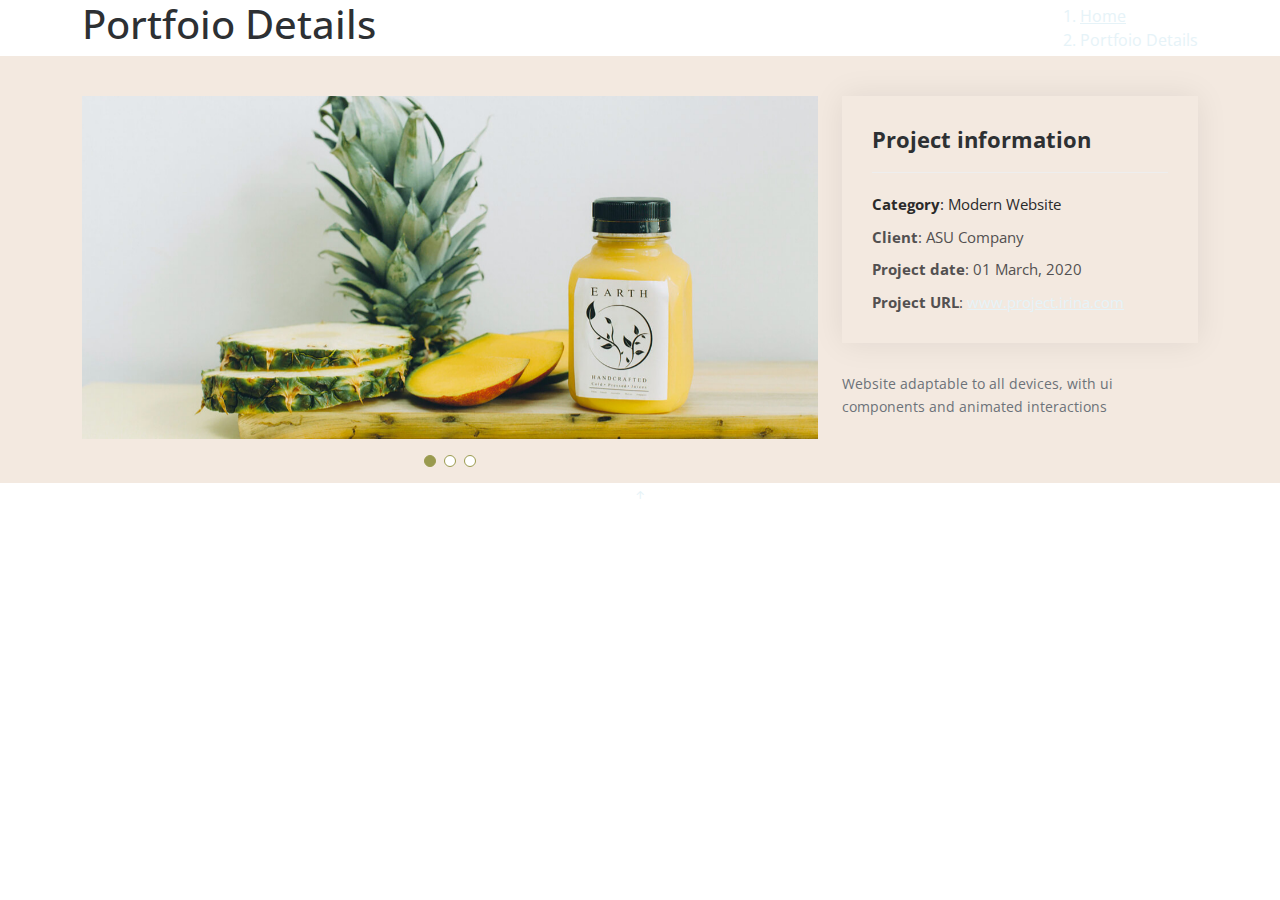
<file: portfolio-details.html>
<!DOCTYPE html>
<html lang="en">

<head>
  <meta charset="utf-8">
  <meta content="width=device-width, initial-scale=1.0" name="viewport">

  <title>Portfolio Details</title>
  <meta content="" name="description">
  <meta content="" name="keywords">

  <link rel="stylesheet" href="./bootstrap/css/bootstrap.min.css">
  <link rel="stylesheet" href="css/jquery.fancybox.css">
  <link rel="stylesheet" href="css/main.css">
  <link rel="stylesheet" href="css/responsive.css">
  <link rel="stylesheet" href="css/animate.min.css">
  <link rel="stylesheet" href="https://maxcdn.bootstrapcdn.com/font-awesome/4.4.0/css/font-awesome.min.css">

  <!-- Google Fonts -->
  <link href="https://fonts.googleapis.com/css?family=Open+Sans:300,300i,400,400i,600,600i,700,700i" rel="stylesheet">
  <link href="https://fonts.googleapis.com/css2?family=Raleway:wght@200&display=swap" rel="stylesheet">
  <link href="https://fonts.googleapis.com/css2?family=Poppins:wght@200&display=swap" rel="stylesheet">

  <!-- Vendor Files CSS -->
  <link href="./vendor/aos/aos.css" rel="stylesheet">
  <link href="./vendor/bootstrap-icons/bootstrap-icons.css" rel="stylesheet">
  <link href="./vendor/boxicons/css/boxicons.min.css" rel="stylesheet">
  <link href="./vendor/glightbox/css/glightbox.min.css" rel="stylesheet">
  <link href="./vendor/swiper/swiper-bundle.min.css" rel="stylesheet">

</head>

<body>



  <main id="main">

    <!-- ======= Breadcrumbs ======= -->
    <section id="breadcrumbs" class="breadcrumbs">
      <div class="container">

        <div class="d-flex justify-content-between align-items-center">
          <h2>Portfoio Details</h2>
          <ol>
            <li><a href="./index.html">Home</a></li>
            <li>Portfoio Details</li>
          </ol>
        </div>

      </div>
    </section><!-- End Breadcrumbs -->

    <!-- ======= Portfolio Details Section ======= -->
    <section id="portfolio-details" class="portfolio-details">
      <div class="container">

        <div class="row gy-4">

          <div class="col-lg-8">
            <div class="portfolio-details-slider swiper">
              <div class="swiper-wrapper align-items-center">

                <div class="swiper-slide">
                  <img src="./images/portfolio/portfolio-details-1.jpg" alt="">
                </div>

                <div class="swiper-slide">
                  <img src="./images/portfolio/portfolio-details-2.jpg" alt="">
                </div>

                <div class="swiper-slide">
                  <img src="./images/portfolio/portfolio-details-3.jpg" alt="">
                </div>

              </div>
              <div class="swiper-pagination"></div>
            </div>
          </div>

          <div class="col-lg-4">
            <div class="portfolio-info">
              <h3>Project information</h3>
              <ul>
                <li><strong>Category</strong>: Modern Website</li>
                <li><strong>Client</strong>: ASU Company</li>
                <li><strong>Project date</strong>: 01 March, 2020</li>
                <li><strong>Project URL</strong>: <a href="#">www.project.irina.com</a></li>
              </ul>
            </div>
            <div class="portfolio-description">
              <p>
                Website adaptable to all devices,
                with ui components and animated interactions
              </p>
            </div>
          </div>

        </div>

      </div>
    </section><!-- End Portfolio Details Section -->

  </main><!-- End #main -->

  

  <a href="#" class="back-to-top d-flex align-items-center justify-content-center"><i class="bi bi-arrow-up-short"></i></a>

  <!-- Vendor Files JS -->
  <script src="./vendor/purecounter/purecounter_vanilla.js"></script>
  <script src="./vendor/aos/aos.js"></script>
  <script src="./vendor/glightbox/js/glightbox.min.js"></script>
  <script src="./vendor/isotope-layout/isotope.pkgd.min.js"></script>
  <script src="./vendor/swiper/swiper-bundle.min.js"></script>
  <script src="./vendor/typed.js/typed.umd.js"></script>
  <script src="./vendor/waypoints/noframework.waypoints.js"></script>

  <!-- JS FILES --> 
  <script src="https://ajax.googleapis.com/ajax/libs/jquery/1.11.3/jquery.min.js"></script> 
  <script src="./bootstrap/js/bootstrap.min.js"></script> 
  <script src="js/jquery.fancybox.pack.js"></script> 
  <script src="js/retina.min.js"></script> 
  <script src="js/modernizr.js"></script> 
  <script src="js/main.js"></script>

</body>

</html>
</file>
<file: css/main.css>
/* ------------------------------------------------------------------------------
	Template Name: Floix
	Author: Designstub
	Author URI: http://www.designstub.com
------------------------------------------------------------------------------*/



@import url(http://fonts.googleapis.com/css?family=Open%20Sans:300,400,500,600,700);
/* ------------------------------------------------------------------------------
	 Typography
-------------------------------------------------------------------------------*/
:root {
	--text-color : #e2ab6f;
	--text-new-color : #999A4E;
}
p {
	font-size: 14px;
	line-height: 22.4px;
	color: #6c7279;
}
h1 {
	font-size: 65px;
	color: #2d3033;
}
h2 {
	font-size: 40px;
	color: #2d3033;
}
h3 {
	font-size: 28px;
	color: #2d3033;
	font-weight: 300;
}
h4 {
	font-size: 22px;
	color: #2d3033;
	font-weight: 400;
}
h5 {
	font-size: 14px;
	color: #2d3033;
	text-transform: uppercase;
	font-weight: 700;
}
.btn {
	border: 1px solid rgba(0, 0, 0, 0.75);
	margin-top: 20px;
	color: #2a2a2a;
	font-size: 12px;
	font-weight: 400;
	letter-spacing: 1px;
	border-radius: 0px;
	padding: 1.5% 3%;
	display: inline-block;
	text-transform: uppercase;
}
.btn:hover, .btn:focus {
	background-color: #2a2a2a;
	color: #fff;
}
.btn-large {
	padding: 15px 40px;
}
/* ------------------------------------------------------------------------------
	 General Style
-------------------------------------------------------------------------------*/
a {
	color: #E6F3F8;
}
a:hover, a:focus {
	text-decoration: none;
	-moz-transition: background-color, color, 0.3s;
	-o-transition: background-color, color, 0.3s;
	-webkit-transition: background-color, color, 0.3s;
	transition: background-color, color, 0.3s;
}
body {
	font-family: "Open Sans", sans-serif;
	font-weight: 400;
	color: #E6F3F8;
}
ul, ol {
	margin: 0;
	padding: 0;
}
ul li {
	list-style: none;
	color: #2a2a2a;
}
.section {
	padding: 100px 0;
}
.no-padding {
	padding: 0;
}
.no-gutter [class*=col-] {
	padding-right: 0;
	padding-left: 0;
}
/* ==========================================================================
	$Header
========================================================================== */
#header {
	position: fixed;
	width: 100%;
	z-index: 999;
}
#header .header-content {
	margin: 0 auto;
	max-width: 1170px;
	padding: 40px 0;
	width: 100%;
	-moz-transition: padding 0.3s;
	-o-transition: padding 0.3s;
	-webkit-transition: padding 0.3s;
	transition: padding 0.3s;
}
#header .logo {
	font-size: 27px;
	color: #f3e9e0;
	letter-spacing: 3px;
	font-weight: 300;
	float: left;
	text-decoration: none;
}
#header.fixed {
	background-color: rgba(126, 126, 126, 0.486);
}
#header.fixed .header-content {
	border-bottom: 0;
	padding: 25px 0;
}
#header.fixed .nav-toggle {
	top: 18px;
}
.navigation.open {
	opacity: 0.9;
	visibility: visible;
	-moz-transition: opacity 0.5s;
	-o-transition: opacity 0.5s;
	-webkit-transition: opacity 0.5s;
	transition: opacity 0.5s;
}
.navigation {
	float: right;
}
.navigation li {
	display: inline-block;
}
.navigation a {
	text-decoration: none;
	font-size: 13px;
	font-weight: 300;
	letter-spacing: 2px;
	margin-left: 40px;
}
.navigation a:hover, .navigation a.active {
	color: #96703f;
}
.nav-toggle {
	display: none;
	height: 44px;
	overflow: hidden;
	position: fixed;
	right: 5%;
	text-indent: 100%;
	top: 32px;
	white-space: nowrap;
	width: 44px;
	z-index: 99999;
	-moz-transition: all 0.3s;
	-o-transition: all 0.3s;
	-webkit-transition: all 0.3s;
	transition: all 0.3s;
}
.nav-toggle:before, .nav-toggle:after {
	border-radius: 50%;
	content: "";
	height: 100%;
	left: 0;
	position: absolute;
	top: 0;
	width: 100%;
	-moz-transform: translateZ(0);
	-ms-transform: translateZ(0);
	-webkit-transform: translateZ(0);
	transform: translateZ(0);
	-moz-backface-visibility: hidden;
	-webkit-backface-visibility: hidden;
	backface-visibility: hidden;
	-moz-transition-property: -moz-transform;
	-o-transition-property: -o-transform;
	-webkit-transition-property: -webkit-transform;
	transition-property: transform;
}
.nav-toggle:before {
	background-color: #999A4E;
	-moz-transform: scale(1);
	-ms-transform: scale(1);
	-webkit-transform: scale(1);
	transform: scale(1);
	-moz-transition-duration: 0.3s;
	-o-transition-duration: 0.3s;
	-webkit-transition-duration: 0.3s;
	transition-duration: 0.3s;
}
.nav-toggle:after {
	background-color: #2d3033;
	-moz-transform: scale(0);
	-ms-transform: scale(0);
	-webkit-transform: scale(0);
	transform: scale(0);
	-moz-transition-duration: 0s;
	-o-transition-duration: 0s;
	-webkit-transition-duration: 0s;
	transition-duration: 0s;
}
.nav-toggle span {
	background-color: #fff;
	bottom: auto;
	display: inline-block;
	height: 3px;
	left: 50%;
	position: absolute;
	right: auto;
	top: 50%;
	width: 18px;
	z-index: 10;
	-moz-transform: translateX(-50%) translateY(-50%);
	-ms-transform: translateX(-50%) translateY(-50%);
	-webkit-transform: translateX(-50%) translateY(-50%);
	transform: translateX(-50%) translateY(-50%);
}
.nav-toggle span:before, .nav-toggle span:after {
	background-color: #fff;
	content: "";
	height: 100%;
	position: absolute;
	right: 0;
	top: 0;
	width: 100%;
	-moz-transform: translateZ(0);
	-ms-transform: translateZ(0);
	-webkit-transform: translateZ(0);
	transform: translateZ(0);
	-moz-backface-visibility: hidden;
	-webkit-backface-visibility: hidden;
	backface-visibility: hidden;
	-moz-transition: -moz-transform 0.3s;
	-o-transition: -o-transform 0.3s;
	-webkit-transition: -webkit-transform 0.3s;
	transition: transform 0.3s;
}
.nav-toggle span:before {
	-moz-transform: translateY(-6px) rotate(0deg);
	-ms-transform: translateY(-6px) rotate(0deg);
	-webkit-transform: translateY(-6px) rotate(0deg);
	transform: translateY(-6px) rotate(0deg);
}
.nav-toggle span:after {
	-moz-transform: translateY(6px) rotate(0deg);
	-ms-transform: translateY(6px) rotate(0deg);
	-webkit-transform: translateY(6px) rotate(0deg);
	transform: translateY(6px) rotate(0deg);
}
.nav-toggle.close-nav:before {
	-moz-transform: scale(0);
	-ms-transform: scale(0);
	-webkit-transform: scale(0);
	transform: scale(0);
}
.nav-toggle.close-nav:after {
	-moz-transform: scale(1);
	-ms-transform: scale(1);
	-webkit-transform: scale(1);
	transform: scale(1);
}
.nav-toggle.close-nav span {
	background-color: rgba(255, 255, 255, 0);
}
.nav-toggle.close-nav span:before, .nav-toggle.close-nav span:after {
	background-color: #fff;
}
.nav-toggle.close-nav span:before {
	-moz-transform: translateY(0) rotate(45deg);
	-ms-transform: translateY(0) rotate(45deg);
	-webkit-transform: translateY(0) rotate(45deg);
	transform: translateY(0) rotate(45deg);
}
.nav-toggle.close-nav span:after {
	-moz-transform: translateY(0) rotate(-45deg);
	-ms-transform: translateY(0) rotate(-45deg);
	-webkit-transform: translateY(0) rotate(-45deg);
	transform: translateY(0) rotate(-45deg);
}
/* ==========================================================================
	$Banner
========================================================================== */
.banner {
	background-image: url(../images/EJUT1524.PNG);
	background-position: start top;
	background-repeat: no-repeat;
	background-size: contain;
	min-height: 750px;
	background-color: var(--text-color);
}
.banner-inner-wrapper {
	float: right;
}
.banner-text {
	padding-top: 45%;
}
.banner-text h1 {
	color: var(--text-new-color);
	font-family: "Open Sans", sans-serif;
	font-size: 23px;
	font-weight: 400;
}
.banner-text p {
	font-family: "Poppins", sans-serif;
	color: var(--text-new-color);
	font-size: 15px;
	font-weight: 300;
	line-height: 1.5;
	margin-bottom: 1%;
}
/* ==========================================================================
	$Teams
========================================================================== */

.intro-content {
	margin-top: 20px;
}
.intro-content h1 {
	font-size: 55px;
	font-weight: 700;
	letter-spacing: -3px;
}
.intro-content h4 {
	font-size: 15px;
	letter-spacing: 3px;
	font-weight: 700;
	text-transform: uppercase;
}
.intro-content p {
	font-size: 12px;
	letter-spacing: 1px;
	line-height: 19px;
}
.intro-content li {
	line-height: 30px;
	letter-spacing: 1px;
}
/* ------------------------------------------------------------------------------
	 Works
-------------------------------------------------------------------------------*/
.work {
	-moz-box-shadow: 0 0 0 1px #fff;
	-webkit-box-shadow: 0 0 0 1px #fff;
	box-shadow: 0 0 0 1px #fff;
	overflow: hidden;
	position: relative;
}
.work img {
	width: 100%;
	height: 100%;
}
.work .overlay {
	background: rgba(232, 69, 69, 0.9);
	height: 100%;
	left: 0;
	opacity: 0;
	position: absolute;
	top: 0;
	width: 100%;
	-moz-transition: opacity, 0.3s;
	-o-transition: opacity, 0.3s;
	-webkit-transition: opacity, 0.3s;
	transition: opacity, 0.3s;
}
.work .overlay-caption {
	position: absolute;
	text-align: center;
	top: 50%;
	width: 100%;
	-moz-transform: translateY(-50%);
	-ms-transform: translateY(-50%);
	-webkit-transform: translateY(-50%);
	transform: translateY(-50%);
}
.work h5, .work p, .work img {
	-moz-transition: all, 0.5s;
	-o-transition: all, 0.5s;
	-webkit-transition: all, 0.5s;
	transition: all, 0.5s;
}
.work h5, .work p {
	color: #fff;
	margin: 0;
	opacity: 0;
}
.work span {
	font-size: 45px;
}
.work h5 {
	margin-bottom: 5px;
	-moz-transform: translate3d(0, -200%, 0);
	-ms-transform: translate3d(0, -200%, 0);
	-webkit-transform: translate3d(0, -200%, 0);
	transform: translate3d(0, -200%, 0);
}
.work p {
	-moz-transform: translate3d(0, 200%, 0);
	-ms-transform: translate3d(0, 200%, 0);
	-webkit-transform: translate3d(0, 200%, 0);
	transform: translate3d(0, 200%, 0);
}
.work-box:hover img {
	-moz-transform: scale(1.2);
	-ms-transform: scale(1.2);
	-webkit-transform: scale(1.2);
	transform: scale(1.2);
}
.work-box:hover .overlay {
	opacity: 1;
}
.work-box:hover .overlay h5, .work-box:hover .overlay p {
	opacity: 1;
	-moz-transform: translate3d(0, 0, 0);
	-ms-transform: translate3d(0, 0, 0);
	-webkit-transform: translate3d(0, 0, 0);
	transform: translate3d(0, 0, 0);
}
/* ------------------------------------------------------------------------------
	 Footer
-------------------------------------------------------------------------------*/
.footer {
	width: 94%;
	margin: auto;
	text-align: left;
	padding-top: 5%;
	padding-bottom: 7%;
}
.footer h4 {
	font-size: 14px;
	color: #000;
	letter-spacing: 2px;
	margin: 0 0 15px 0;
	padding: 0px;
}
.footer p {
	font-size: 12px;
	color: #6c7279;
}
.footer a {
	color: #000;
}
.footer a:hover {
	text-decoration: underline;
}
.footer .footer-share {
	margin-top: 0;
}
.footer .footer-share li {
	display: inline-block;
	float: none;
}
.footer .footer-share a {
	border: none;
	font-size: 14px;
	color: #000;
	letter-spacing: 15px;
}
.footer .fa-heart {
	color: #e84545;
	font-size: 12px;
	margin: 0 2px;
}
/*
=================================================
MANUELLAH
===================================================
*/
.banner-inner-wrapper:before {
	content: "";
  	position: absolute;
  	bottom: 0;
  	top: 0;
  	left: 0;
  	right: 0;
  	z-index: 1;
}
.banner-inner-wrapper .banner-text {
	position: relative;
  	z-index: 2;
  	min-width: 300px;
}
.banner-text h1 {
	color: #fff;
	font-size: 40px;
}

.banner-text p {
	color: #fff;
	font-size: 30px;
}

.banner-text p span {
	color: #525050;
	letter-spacing: 1px;
	font-weight: bold;
	border-bottom: #E6F3F8  solid  3px;
}


/*--------------------------------------------------------------
# Sections General
--------------------------------------------------------------*/
section {
  overflow: hidden;
}

.section-bg {
  background: #f3e9e0;
}

.section-title {
  padding-bottom: 30px;
}

.section-title h2 {
  font-size: 32px;
  font-weight: bold;
  margin-bottom: 20px;
  padding-bottom: 20px;
  position: relative;
  color: #525050;
}

.section-title h2::after {
  content: "";
  position: absolute;
  display: block;
  width: 50px;
  height: 3px;
  background: #999A4E;
  bottom: 0;
  left: 0;
}

.section-title p {
  margin-bottom: 0;
}


/*--------------------------------------------------------------
# About
--------------------------------------------------------------*/
.about {
	background-color: #f3e9e0;
}

.about .content h3 {
  font-weight: 700;
  font-size: 26px;
  color: #525050;
}

.about .content ul {
  list-style: none;
  padding: 0;
}

.about .content ul li {
  margin-bottom: 20px;
  display: flex;
  align-items: center;
}

.about .content ul strong {
  margin-right: 10px;
}

.about .content ul i {
  font-size: 16px;
  margin-right: 5px;
  color: #999A4E;
  line-height: 0;
}

.about .content p:last-child {
  margin-bottom: 0;
}

/*--------------------------------------------------------------
# Facts
--------------------------------------------------------------*/
.facts {
  padding-bottom: 30px;
  background-color: #e2ab6f;
}

.facts .count-box {
  padding: 30px;
  width: 100%;
}

.facts .count-box i {
  display: block;
  font-size: 44px;
  color: #999A4E;
  float: left;
  line-height: 0;
}

.facts .count-box span {
  font-size: 48px;
  line-height: 40px;
  display: block;
  font-weight: 700;
  color: #525050;
  margin-left: 60px;
}

.facts .count-box p {
  padding: 15px 0 0 0;
  margin: 0 0 0 60px;
  font-family: "Raleway", sans-serif;
  font-size: 14px;
  color: #2d3033;
}

.facts .count-box a {
  font-weight: 600;
  display: block;
  margin-top: 20px;
  color: #f3e9e0;
  font-size: 15px;
  font-family: "Poppins", sans-serif;
  transition: ease-in-out 0.3s;
}

.facts .count-box a:hover {
  color: #2d3033;
}

/*--------------------------------------------------------------
# Akills
--------------------------------------------------------------*/
.skills .progress {
  height: 60px;
  display: block;
  background: none;
  border-radius: 0;
}

.skills .progress .skill {
  padding: 0;
  margin: 0 0 6px 0;
  text-transform: uppercase;
  display: block;
  font-weight: 600;
  font-family: "Poppins", sans-serif;
  color: #050d18;
}

.skills .progress .skill .val {
  float: right;
  font-style: normal;
}

.skills .progress-bar-wrap {
  background: #f8f4e6;
  height: 10px;
}

.skills .progress-bar {
  width: 1px;
  height: 10px;
  transition: 0.9s;
  background-color: #999A4E;
}

/*--------------------------------------------------------------
# Resume
--------------------------------------------------------------*/
.resume {
	background-color: #e2ab6f;
}

.resume .resume-title {
  color: #f3e9e0;
  font-size: 26px;
  font-weight: 700;
  margin-top: 20px;
  margin-bottom: 20px;
}

.resume .resume-item {
  padding: 0 0 20px 20px;
  margin-top: -2px;
  border-left: 2px solid #999A4E;
  position: relative;
}

.resume .resume-item p {
	color: #050d18;
}

.resume .resume-item h4 {
  line-height: 18px;
  font-size: 18px;
  font-weight: 600;
  text-transform: uppercase;
  font-family: "Poppins", sans-serif;
  color: #050d18;
  margin-bottom: 10px;
}

.resume .resume-item h5 {
  font-size: 16px;
  background: #f3e9e0;
  padding: 5px 15px;
  display: inline-block;
  font-weight: 600;
  margin-bottom: 10px;
}

.resume .resume-item ul {
  padding-left: 20px;
}

.resume .resume-item ul li {
  padding-bottom: 10px;
}

.resume .resume-item:last-child {
  padding-bottom: 0;
}

.resume .resume-item::before {
  content: "";
  position: absolute;
  width: 16px;
  height: 16px;
  border-radius: 50px;
  left: -9px;
  top: 0;
  background: #fff;
  border: 2px solid #999A4E;
}


/*--------------------------------------------------------------
# Portfolio
--------------------------------------------------------------*/
.portfolio {
	background-color: #f3e9e0;
}

.portfolio .portfolio-item {
  margin-bottom: 30px;
}

.portfolio #portfolio-flters {
  padding: 0;
  margin: 0 auto 35px auto;
  list-style: none;
  text-align: center;
  background: #fff;
  border-radius: 50px;
  padding: 2px 15px;
}

.portfolio #portfolio-flters li {
  cursor: pointer;
  display: inline-block;
  padding: 10px 15px 8px 15px;
  font-size: 14px;
  font-weight: 600;
  line-height: 1;
  text-transform: uppercase;
  color: #272829;
  margin-bottom: 5px;
  transition: all 0.3s ease-in-out;
}

.portfolio #portfolio-flters li:hover,
.portfolio #portfolio-flters li.filter-active {
  color: #999A4E;
}

.portfolio #portfolio-flters li:last-child {
  margin-right: 0;
}

.portfolio .portfolio-wrap {
  transition: 0.3s;
  position: relative;
  overflow: hidden;
  z-index: 1;
}

.portfolio .portfolio-wrap::before {
  content: "";
  background: rgba(255, 255, 255, 0.5);
  position: absolute;
  left: 0;
  right: 0;
  top: 0;
  bottom: 0;
  transition: all ease-in-out 0.3s;
  z-index: 2;
  opacity: 0;
}

.portfolio .portfolio-wrap .portfolio-links {
  opacity: 1;
  left: 0;
  right: 0;
  bottom: -60px;
  z-index: 3;
  position: absolute;
  transition: all ease-in-out 0.3s;
  display: flex;
  justify-content: center;
}

.portfolio .portfolio-wrap .portfolio-links a {
  color: #fff;
  font-size: 28px;
  text-align: center;
  background: #999A4E;
  transition: 0.3s;
  width: 50%;
}

.portfolio .portfolio-wrap .portfolio-links a:hover {
  background: #999A4E;
}

.portfolio .portfolio-wrap .portfolio-links a+a {
  border-left: 1px solid #96703f;
}

.portfolio .portfolio-wrap:hover::before {
  top: 0;
  left: 0;
  right: 0;
  bottom: 0;
  opacity: 1;
}

.portfolio .portfolio-wrap:hover .portfolio-links {
  opacity: 1;
  bottom: 0;
}

/*--------------------------------------------------------------
# Portfolio Details
--------------------------------------------------------------*/
.portfolio-details {
	background-color: #f3e9e0;
  padding-top: 40px;
}

.portfolio-details .portfolio-details-slider img {
  width: 100%;
}

.portfolio-details .portfolio-details-slider .swiper-pagination {
  margin-top: 20px;
  position: relative;
}

.portfolio-details .portfolio-details-slider .swiper-pagination .swiper-pagination-bullet {
  width: 12px;
  height: 12px;
  background-color: #fff;
  opacity: 1;
  border: 1px solid #999A4E;
}

.portfolio-details .portfolio-details-slider .swiper-pagination .swiper-pagination-bullet-active {
  background-color: #999A4E;
}

.portfolio-details .portfolio-info {
  padding: 30px;
  box-shadow: 0px 0 30px rgba(5, 13, 24, 0.08);
}

.portfolio-details .portfolio-info h3 {
  font-size: 22px;
  font-weight: 700;
  margin-bottom: 20px;
  padding-bottom: 20px;
  border-bottom: 1px solid #eee;
}

.portfolio-details .portfolio-info ul {
  list-style: none;
  padding: 0;
  font-size: 15px;
}

.portfolio-details .portfolio-info ul li+li {
  margin-top: 10px;
  color: #525050;
}

.portfolio-details .portfolio-description {
  padding-top: 30px;
}

.portfolio-details .portfolio-description h2 {
  font-size: 26px;
  font-weight: 700;
  margin-bottom: 20px;
}

.portfolio-details .portfolio-description p {
  padding: 0;
}

/*--------------------------------------------------------------
# Testimonials
--------------------------------------------------------------*/
.testimonials {
	background-color: #e2ab6f;
}

.testimonials .testimonials-carousel,
.testimonials .testimonials-slider {
  overflow: hidden;
}

.testimonials .testimonial-item {
  box-sizing: content-box;
  text-align: center;
  min-height: 320px;
}

.testimonials .testimonial-item .testimonial-img {
  width: 90px;
  border-radius: 50%;
  margin: 0 auto;
}

.testimonials .testimonial-item h3 {
  font-size: 18px;
  font-weight: bold;
  margin: 10px 0 5px 0;
  color: #111;
}

.testimonials .testimonial-item h4 {
  font-size: 14px;
  color: #999;
  margin: 0;
}

.testimonials .testimonial-item .quote-icon-left,
.testimonials .testimonial-item .quote-icon-right {
  color: #999A4E;
  font-size: 26px;
}

.testimonials .testimonial-item .quote-icon-left {
  display: inline-block;
  left: -5px;
  position: relative;
}

.testimonials .testimonial-item .quote-icon-right {
  display: inline-block;
  right: -5px;
  position: relative;
  top: 10px;
}

.testimonials .testimonial-item p {
  font-style: italic;
  margin: 0 15px 15px 15px;
  padding: 20px;
  background: #fff;
  position: relative;
  margin-bottom: 35px;
  border-radius: 6px;
  box-shadow: 0px 2px 15px rgba(0, 0, 0, 0.1);
}

.testimonials .testimonial-item p::after {
  content: "";
  width: 0;
  height: 0;
  border-top: 20px solid #fff;
  border-right: 20px solid transparent;
  border-left: 20px solid transparent;
  position: absolute;
  bottom: -20px;
  left: calc(50% - 20px);
}

.testimonials .swiper-pagination {
  margin-top: 20px;
  position: relative;
}

.testimonials .swiper-pagination .swiper-pagination-bullet {
  width: 12px;
  height: 12px;
  background-color: #fff;
  opacity: 1;
  border: 1px solid #999A4E;
}

.testimonials .swiper-pagination .swiper-pagination-bullet-active {
  background-color: #999A4E;
}

/*--------------------------------------------------------------
# Contact
--------------------------------------------------------------*/
.contact {
  padding-bottom: 130px;
}

.contact .info {
  padding: 30px;
  background: #fff;
  width: 100%;
  box-shadow: 0 0 24px 0 rgba(0, 0, 0, 0.12);
}

.contact .info i {
  font-size: 20px;
  color: #999A4E;
  float: left;
  width: 44px;
  height: 44px;
  background: #eee;
  display: flex;
  justify-content: center;
  align-items: center;
  border-radius: 50px;
  transition: all 0.3s ease-in-out;
}

.contact .info h4 {
  padding: 0 0 0 60px;
  font-size: 22px;
  font-weight: 600;
  margin-bottom: 5px;
  color: #050d18;
}

.contact .info p {
  padding: 0 0 10px 60px;
  margin-bottom: 20px;
  font-size: 14px;
  color: #173b6c;
}

.contact .info .email p {
  padding-top: 5px;
}

.contact .info .social-links {
  padding-left: 60px;
}

.contact .info .social-links a {
  font-size: 18px;
  display: inline-block;
  background: #333;
  color: #fff;
  line-height: 1;
  padding: 8px 0;
  border-radius: 50%;
  text-align: center;
  width: 36px;
  height: 36px;
  transition: 0.3s;
  margin-right: 10px;
}

.contact .info .social-links a:hover {
  background: #e2ab6f;
  color: #fff;
}

.contact .info .email:hover i,
.contact .info .address:hover i,
.contact .info .phone:hover i {
  background: #999A4E;
  color: #fff;
}

.contact .email-form {
  width: 100%;
  padding: 30px;
  background: #fff;
  box-shadow: 0 0 24px 0 rgba(0, 0, 0, 0.12);
}

.contact .email-form .form-group {
  padding-bottom: 8px;
}

.contact .email-form .validate {
  display: none;
  color: red;
  margin: 0 0 15px 0;
  font-weight: 400;
  font-size: 13px;
}

.contact .email-form .error-message {
  display: none;
  color: #fff;
  background: #ed3c0d;
  text-align: left;
  padding: 15px;
  font-weight: 600;
}

.contact .email-form .error-message br+br {
  margin-top: 25px;
}

.contact .email-form .sent-message {
  display: none;
  color: #fff;
  background: #18d26e;
  text-align: center;
  padding: 15px;
  font-weight: 600;
}

.contact .email-form .loading {
  display: none;
  background: #fff;
  text-align: center;
  padding: 15px;
}

.contact .email-form .loading:before {
  content: "";
  display: inline-block;
  border-radius: 50%;
  width: 24px;
  height: 24px;
  margin: 0 10px -6px 0;
  border: 3px solid #18d26e;
  border-top-color: #eee;
  animation: animate-loading 1s linear infinite;
}

.contact .email-form .form-group {
  margin-bottom: 15px;
}

.contact .email-form label {
  padding-bottom: 8px;
  color: #2d3033;
}

.contact .email-form input,
.contact .email-form textarea {
  border-radius: 0;
  box-shadow: none;
  font-size: 14px;
}

.contact .email-form input {
  height: 44px;
}

.contact .email-form textarea {
  padding: 10px 15px;
}

.contact .email-form button[type=submit] {
  background: #999A4E;
  border: 0;
  padding: 10px 24px;
  color: #fff;
  transition: 0.4s;
  border-radius: 4px;
}

.contact .email-form button[type=submit]:hover {
  background: #96703f;
}
</file>
<file: css/responsive.css>
@media screen and (max-width: 1024px) {
.banner {
	min-height: 450px;
}
#header .header-content {
	width: 90%;
}
.nav-toggle {
	display: block;
}
.navigation {
	position: fixed;
	background-color: #000;
	width: 100%;
	height: 100%;
	top: 0;
	left: 0;
	z-index: 99999;
	visibility: hidden;
	opacity: 0;
	-webkit-transition: opacity 0.5s, visibility 0s 0.5s;
	transition: opacity 0.5s, visibility 0s 0.5s;
}
.navigation .primary-nav {
	position: relative;
	top: 45%;
	-moz-transform: translateY(-45%);
	-ms-transform: translateY(-45%);
	-webkit-transform: translateY(-45%);
	transform: translateY(-45%);
}
.navigation li {
	display: block;
	margin-bottom: 20px;
}
.navigation a {
	display: block;
	font-size: 25px;
	margin: 0;
	text-align: center;
}
.person {
	margin: 0 auto 50px;
}
.person-content {
	text-align: center;
}
.person .social-icons li {
	display: inline-block;
	float: none;
	margin-bottom: 5px;
}
.testimonials blockquote {
	padding: 20px 5% 0;
}
.testimonials p {
	font-size: 26px;
}
.flex-control-nav {
	bottom: 20px;
}
}
 @media screen and (max-width: 768px) {
.banner-text {
	padding-top: 30%;
	margin: 62% -14%;
}
.banner-text h1 {
	font-size: 24px;
}
.banner-text p {
	font-size: 15px;
}
.flexslider {
	padding-bottom: 80px;
}
.flex-control-nav {
	width: 100%;
}
.footer .footer-col {
	margin-bottom: 50px;
}
}
 @media screen and (max-width: 640px) {
.banner-text {
	padding-top: 35%;
	margin: 67% 0%;
	text-align: center;
}
}
 @media screen and (max-width: 480px) {
.banner-text {
	padding-top: 45%;
	text-align: center;
}
.banner-text h1 {
	font-size: 21px;
}
.banner-text p {
	font-size: 13px;
}
.banner {
	height: 30px!important;
}
}
 @media screen and (max-width: 320px) {
.banner {
	height: 30px!important;
}
.banner-text {
	padding-top: 55%;
	text-align: center;
}
.banner-text h1 {
	font-size: 21px;
}
.banner-text p {
	font-size: 13px;
}
.testimonials blockquote {
	padding: 20px 5% 0;
}
.testimonials p {
	font-size: 26px;
}
}
</file>
